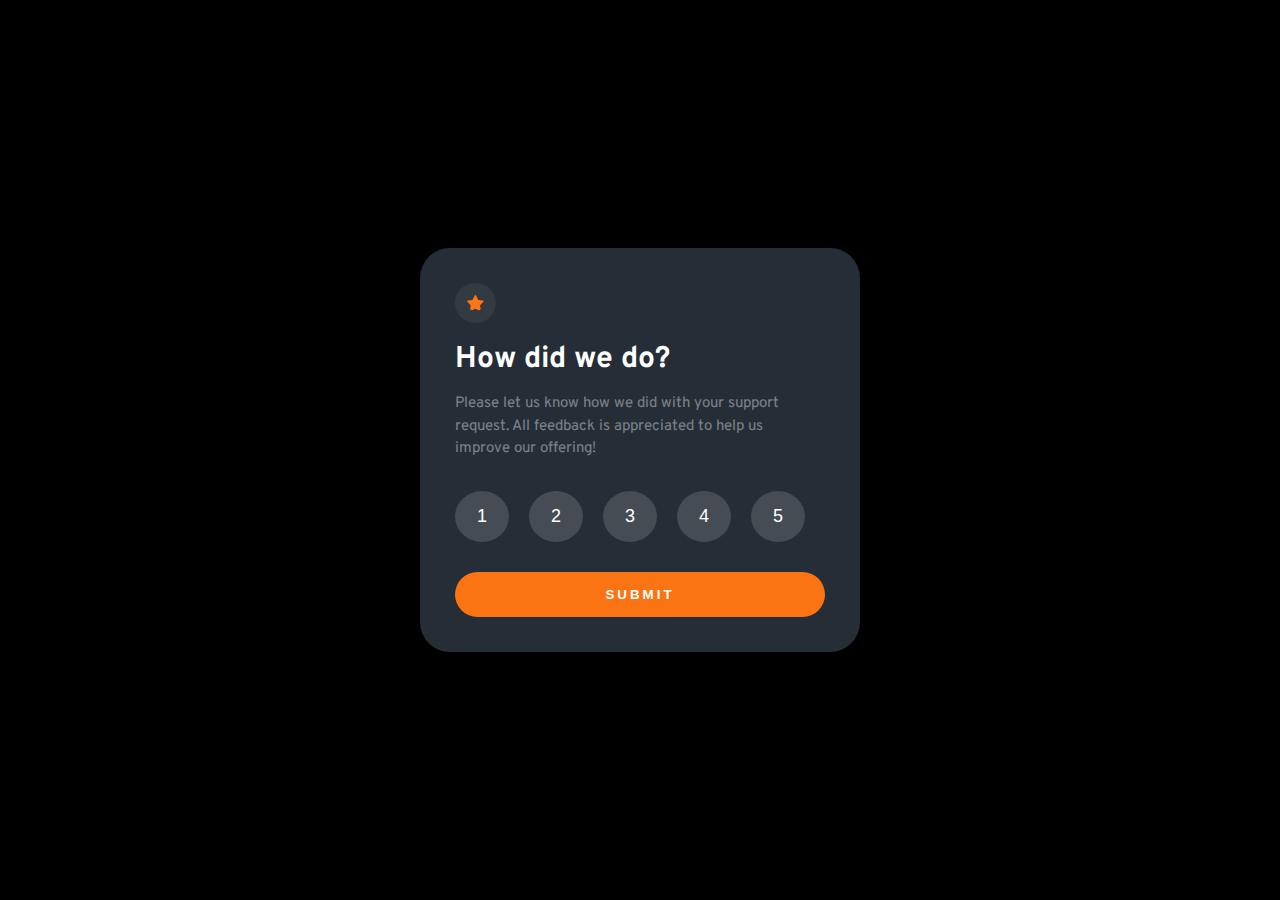
<file: index.html>
<!DOCTYPE html>
<html lang="en">
  <head>
    <meta charset="UTF-8" />
    <meta http-equiv="X-UA-Compatible" content="IE=edge" />
    <meta name="viewport" content="width=device-width, initial-scale=1.0" />
    <link rel="stylesheet" href="./style.css" />
    <script defer src="./script.js"></script>
    <title>Interactive Rating Component</title>
  </head>
  <body>
    <div class="card_container">
      <img src="./images/icon-star.svg" alt="orange star icon" />
      <h1 class="heading">How did we do?</h1>
      <p class="context">
        Please let us know how we did with your support <br />
        request. All feedback is appreciated to help us <br />
        improve our offering!
      </p>
      <div class="number_tags">
        <button class="btn_num" value="1">1</button>
        <button class="btn_num" value="2">2</button>
        <button class="btn_num" value="3">3</button>
        <button class="btn_num" value="4">4</button>
        <button class="btn_num" value="5">5</button>
      </div>
      <button class="btn_submit" type="submit">SUBMIT</button>
    </div>

    <div class="container2">
      <img src="./images/illustration-thank-you.svg" alt="" />
      <button class="btn_result"></button>
      <h1 class="thanks_heading">Thank You!</h1>
      <p class="thanks_message">
        We appreciate you taking the time to give a rating. <br />
        if you ever need more support, don't hesitate to <br />
        get in touch
      </p>
    </div>
  </body>
</html>
<!-- <div class="attribution">
  Challenge by <a href="https://www.frontendmentor.io?ref=challenge" target="_blank">Frontend Mentor</a>. 
  Coded by <a href="#">Rachelwebdev</a>.
</div> -->
</file>
<file: style.css>
@import url("https://fonts.googleapis.com/css2?family=Overpass:wght@400;700&display=swap");
* {
  margin: 0;
  padding: 0;
  box-sizing: border-box;
}

:root {
  --orange: hsl(25, 97%, 53%);
  --white: hsl(0, 0%, 100%);
  --Light-Grey: hsl(217, 12%, 63%);
  --Medium--Grey: hsl(216, 12%, 54%);
  --Dark-Blue: hsl(213, 19%, 18%);
  --Very-Dark-Blue: hsl(216, 12%, 8%);
}

body {
  font-family: "Overpass", sans-serif;
  background-color: black;
  color: var(--white);
  height: 100vh;
  display: flex;
  justify-content: center;
  align-items: center;
}

.card_container {
  border: transparent;
  border-radius: 30px;
  padding: 35px;
  background-color: var(--Dark-Blue);
  display: block;
}

.card_container img {
  border: transparent;
  border-radius: 50%;
  padding: 12px;
  background-color: hsl(212, 13%, 23%);
  margin-bottom: 12px;
}

.heading {
  font-weight: 700;
  font-size: 30px;
  margin-bottom: 15px;
  color: var(--white);
}

.context {
  color: var(--white);
  line-height: 1.5;
  font-weight: 400;
  opacity: 0.4;
  margin-bottom: 30px;
  font-size: 15px;
}

.number_tags {
  display: flex;
}

.number_tags .btn_num {
  /* width: 50px;
  height: 40px; */
  text-align: center;
  margin-right: 20px;
  padding: 15px 22px;
  border: transparent;
  border-radius: 50%;
  /* background-color: var(--Very-Dark-Blue); */
  color: var(--white);
  font-size: 18px;
  margin-bottom: 30px;
  /* background-color: hsl(212, 8%, 30%); */
}

.btn_num {
  background-color: hsl(212, 8%, 30%);
}

.newBackground {
  background-color: hsl(25, 97%, 53%);
}

.btn_num:hover {
  cursor: pointer;
  /* background-color: var(--orange); */
}

.btn_submit {
  width: 100%;
  padding: 15px;
  border-radius: 25px;
  background-color: var(--orange);
  color: var(--white);
  letter-spacing: 3px;
  font-weight: 700;
  border: transparent;
}

.btn_submit:hover {
  cursor: pointer;
  background-color: var(--white);
  color: var(--orange);
}

/* Thank you page styling */

.container2 {
  margin: 100px 0 200px 0;
  text-align: center;
  width: 400px;
  background-color: var(--Very-Dark-Blue);
  border: transparent;
  border-radius: 40px;
  display: none;
}

.container2 img {
  margin: 30px 0;
}

.btn_result {
  display: block;
  margin: 0 auto;
  padding: 8px 25px;
  color: var(--orange);
  background-color: var(--Dark-Blue);
  border-radius: 20px;
  margin-bottom: 20px;
  border: transparent;
}

.thanks_heading {
  font-size: 22px;
  margin-bottom: 10px;
}

.thanks_message {
  padding-bottom: 60px;
  color: var(--Light-Grey);
}

/* Mobile version
@media (min-width: 320px) and (max-width: 480) {
  .card_container {
  }
} */
</file>
